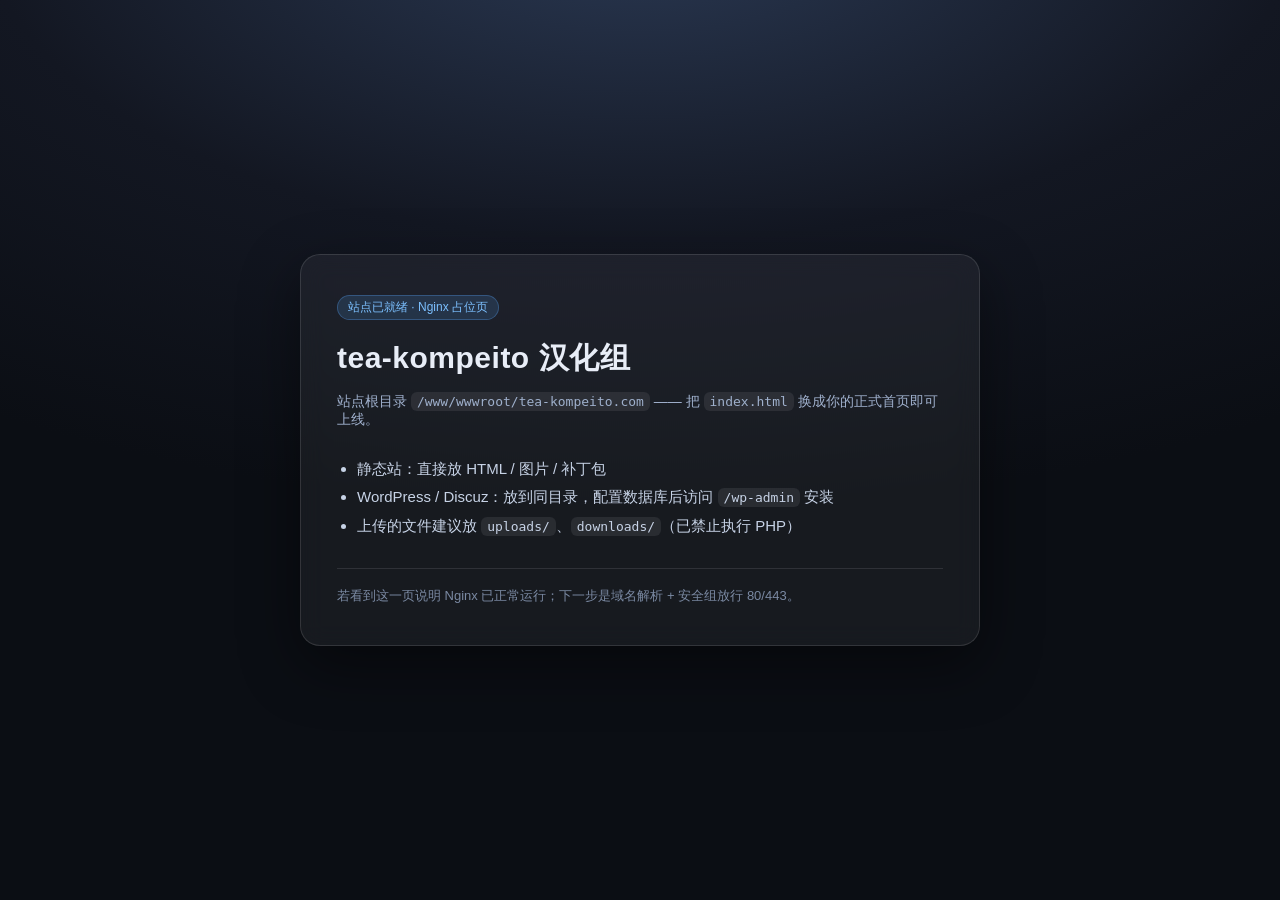
<file: index.html>
<!DOCTYPE html>
<html lang="zh-CN">
<head>
<meta charset="utf-8">
<meta name="viewport" content="width=device-width, initial-scale=1">
<title>tea-kompeito 汉化组</title>
<style>
  :root { color-scheme: light dark; }
  * { box-sizing: border-box; }
  body {
    margin: 0; min-height: 100vh; display: grid; place-items: center;
    font-family: -apple-system, "Segoe UI", "Microsoft YaHei", sans-serif;
    background: radial-gradient(1200px 600px at 50% -10%, #2b3a55 0%, #131722 55%, #0b0e14 100%);
    color: #e8edf7; padding: 24px;
  }
  .card {
    width: min(680px, 100%); padding: 40px 36px; border-radius: 20px;
    background: rgba(255,255,255,.05); border: 1px solid rgba(255,255,255,.12);
    backdrop-filter: blur(12px); box-shadow: 0 20px 60px rgba(0,0,0,.45);
  }
  h1 { margin: 0 0 8px; font-size: 30px; letter-spacing: .5px; }
  .sub { color: #9fb0cc; margin-bottom: 26px; font-size: 14px; }
  .tag {
    display: inline-block; font-size: 12px; padding: 3px 10px; border-radius: 999px;
    background: rgba(90,170,255,.15); color: #7cc0ff; border: 1px solid rgba(90,170,255,.3);
    margin-bottom: 18px;
  }
  ul { padding-left: 20px; line-height: 1.9; color: #c7d3e6; font-size: 15px; }
  code { background: rgba(255,255,255,.08); padding: 2px 6px; border-radius: 6px; font-size: 13px; }
  .foot { margin-top: 28px; padding-top: 18px; border-top: 1px solid rgba(255,255,255,.1);
          font-size: 13px; color: #7b8aa3; }
</style>
</head>
<body>
  <main class="card">
    <div class="tag">站点已就绪 · Nginx 占位页</div>
    <h1>tea-kompeito 汉化组</h1>
    <p class="sub">站点根目录 <code>/www/wwwroot/tea-kompeito.com</code> —— 把 <code>index.html</code> 换成你的正式首页即可上线。</p>
    <ul>
      <li>静态站：直接放 HTML / 图片 / 补丁包</li>
      <li>WordPress / Discuz：放到同目录，配置数据库后访问 <code>/wp-admin</code> 安装</li>
      <li>上传的文件建议放 <code>uploads/</code>、<code>downloads/</code>（已禁止执行 PHP）</li>
    </ul>
    <div class="foot">若看到这一页说明 Nginx 已正常运行；下一步是域名解析 + 安全组放行 80/443。</div>
  </main>
</body>
</html>
</file>
